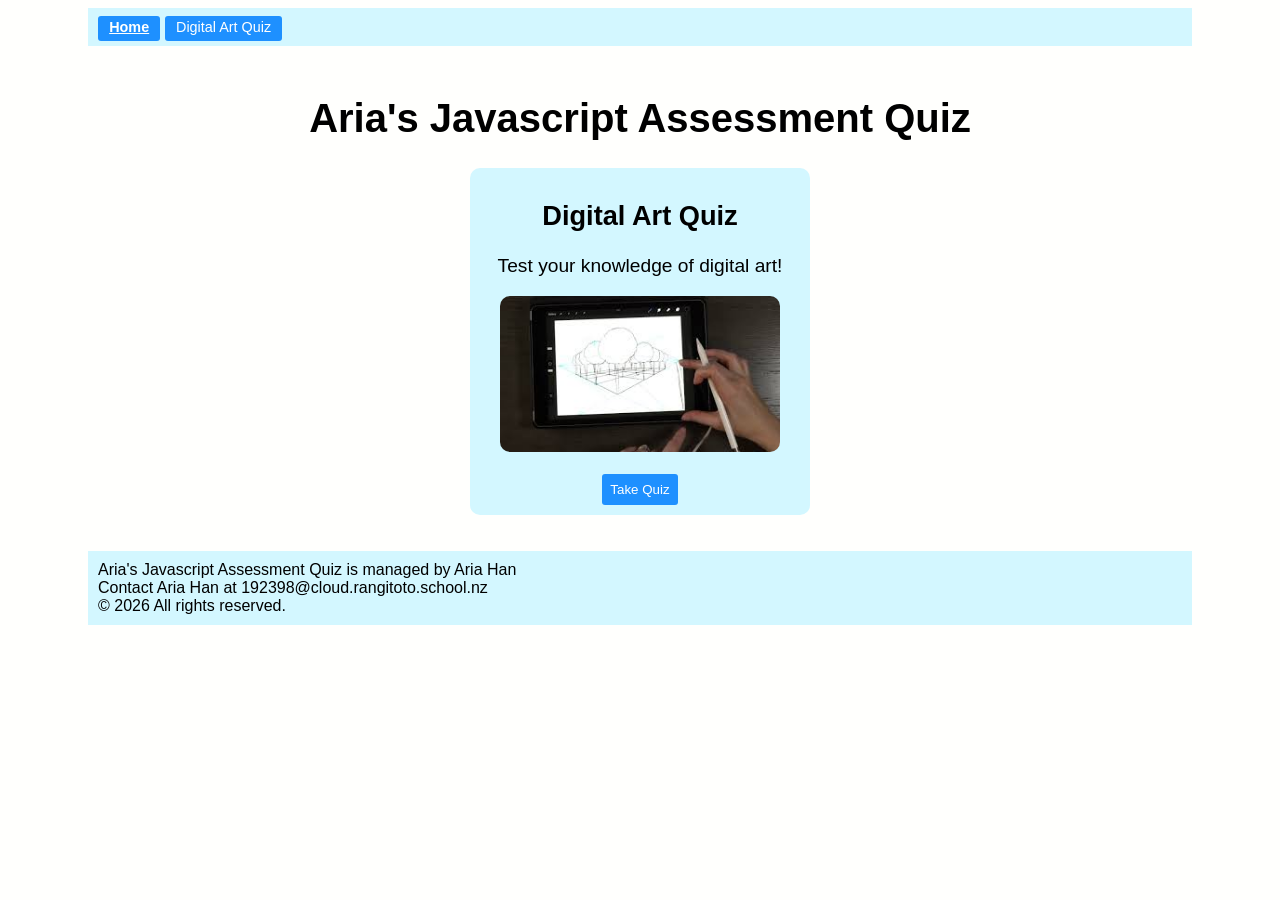
<file: index.html>
<!DOCTYPE html>
<html lang="en">

<head>
    <!-- Title -->
    <title>Quiz</title>

    <!-- Link to CSS -->
    <link rel="stylesheet" href="style.css">
</head>

<body>
    <!-- Navigation Bar -->
    <nav>
        <a href="index.html" style="text-decoration: underline;"><strong>Home</strong></a>
        <a href="dar_quiz.html">Digital Art Quiz</a>
    </nav>

    <!-- "Clickable Block" linking to quiz page -->
    <h1>Aria's Javascript Assessment Quiz</h1>
    <div style="display: flex; justify-content: center;">
        <div 
        onclick="javascript: window.location.href='dar_quiz.html';"
            style="background-color: rgb(211, 247, 255); padding-top: 10px; cursor: pointer; padding-bottom: 10px; width: 300px; text-align:center;">
            <h2>Digital Art Quiz</h2>
            <p>Test your knowledge of digital art!</p>
            <img src="dgt_quiz_image.jpeg" width="280" alt="An artist drawing digitally on Procreate"> <br> <br>
            <button>Take Quiz</button>
        </div>
    </div>

    <br> <br>

    <!-- Footer -->
    <footer>Aria's Javascript Assessment Quiz is managed by Aria Han <br>
        Contact Aria Han at 192398@cloud.rangitoto.school.nz <br>
        © 2026 All rights reserved.
    </footer>

    <!-- Link to JS -->
    <script src="script.js"></script>
</body>

</html>
</file>
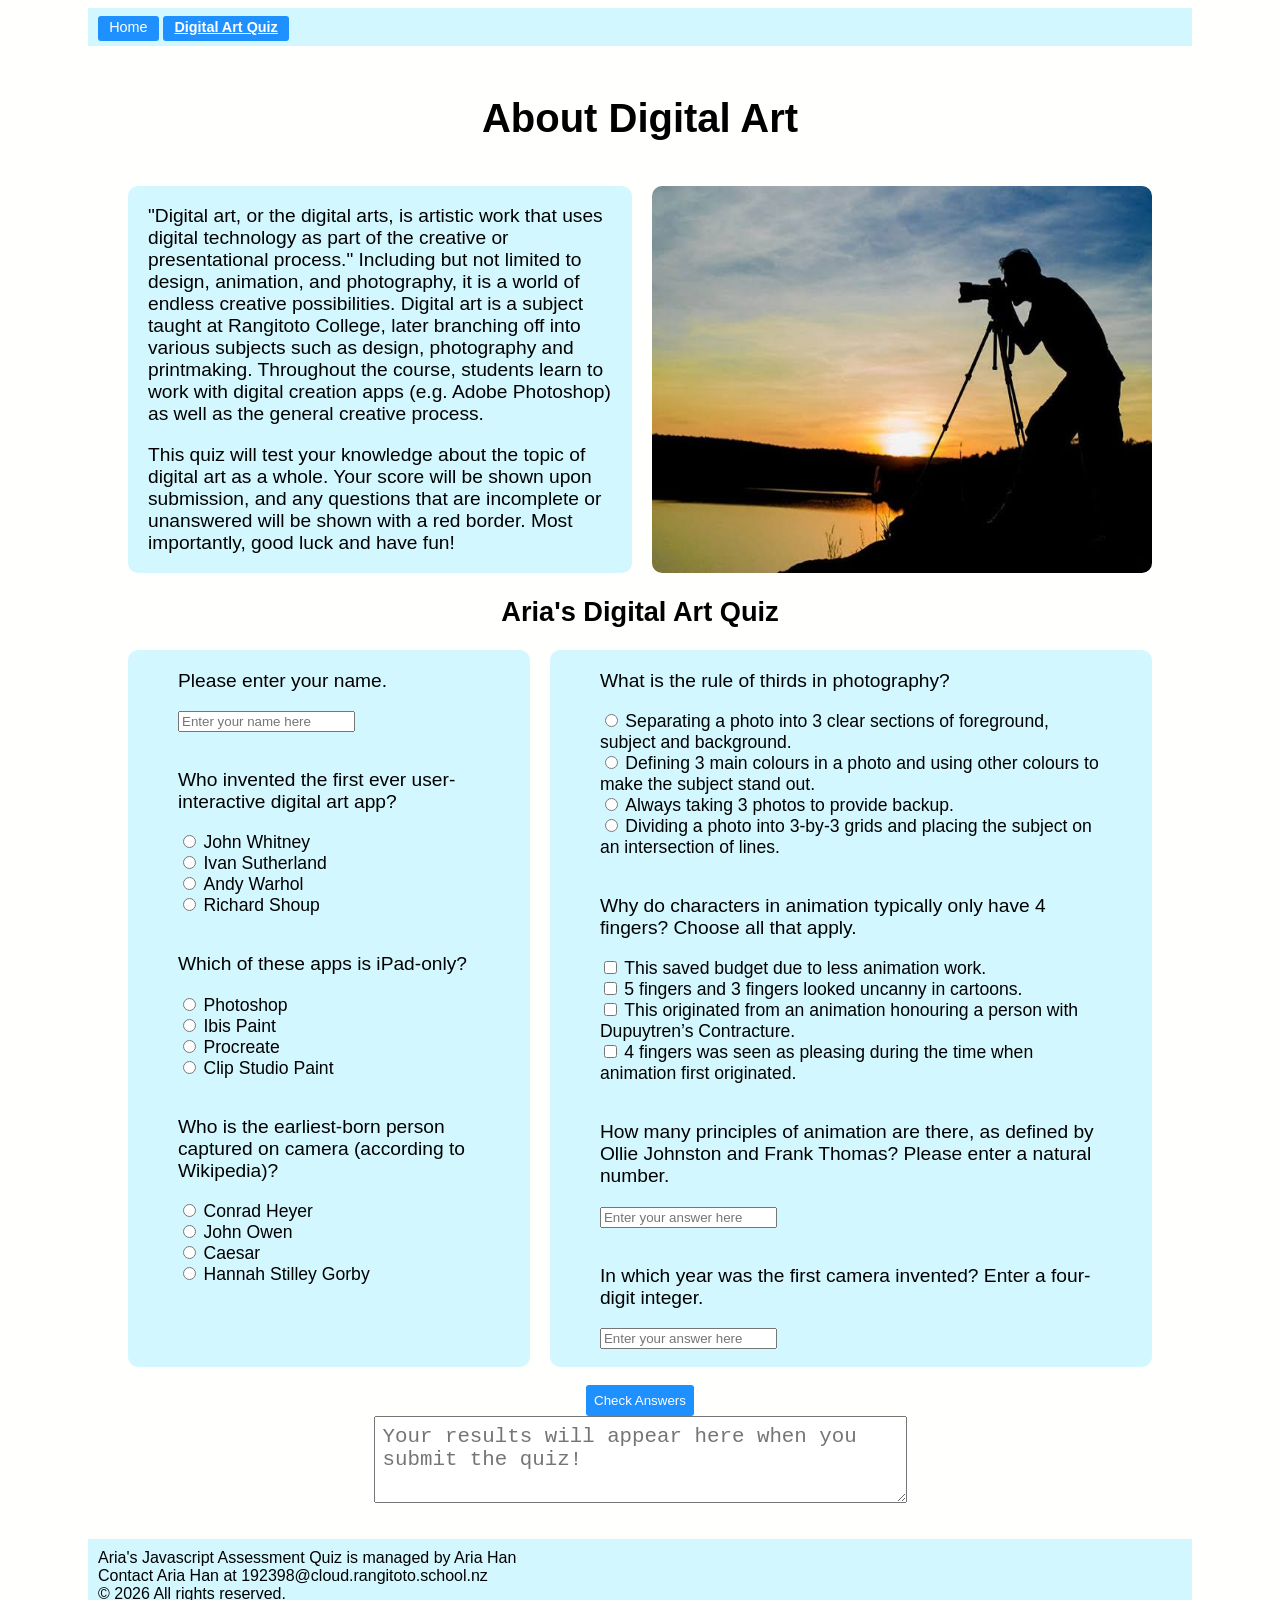
<file: dar_quiz.html>
<!DOCTYPE html>
<html lang="en">

<head>
    <!-- Title -->
    <title>Digital Art Quiz</title>

    <!-- Link to CSS -->
    <link rel="stylesheet" href="style.css">
</head>

<body>
    <!-- Navigation Bar -->
    <nav>
        <a href="index.html">Home</a>
        <a href="dar_quiz.html" style="text-decoration: underline;"><strong>Digital Art Quiz</strong></a>
    </nav>

    <!-- Page title -->
    <h1>About Digital Art</h1> <br>

    <!-- Introduction Information -->
    <div class="flex">
        <div style="background-color: rgb(211, 247, 255);">
            <p>"Digital art, or the digital arts, is artistic work that uses digital
                technology as part of the creative or
                presentational process." Including but not limited to design, animation, and photography, it is a world
                of
                endless creative possibilities. Digital art is a subject taught at Rangitoto College, later
                branching off into various subjects such as design, photography and printmaking. Throughout the course,
                students
                learn to work with digital creation apps (e.g. Adobe Photoshop) as well as the general creative process.
            </p>
            <!-- Introduction Instructions -->
            <p>This quiz will test your knowledge about the topic of digital art as a whole. Your score will be shown
                upon submission, and any questions that are incomplete or unanswered will be shown with a red border.
                Most importantly, good luck and have fun!</p>
        </div>
        <br>
        <img src="dgt_quiz_photo.jpeg" width="500" style="margin-right: 10px;" alt="An photo of a photographer photographing a photo">
    </div>

    <!-- Quiz title -->
    <h2>
        Aria's Digital Art Quiz
    </h2>

    <!-- Quiz -->
    <form>
        <div class="flex">

            <!-- Block 1 -->
            <div style="background-color: rgb(211, 247, 255);">
                <!-- Input username -->
                <div id="ask_name">
                    <p>Please enter your name.</p>
                    <input type="text" id="askname" placeholder="Enter your name here">
                    <br> <br>
                </div>

                <!-- Question 1 -->
                <div id="q1">
                    <p>Who invented the first ever user-interactive digital art app?</p>
                    <input type="radio" name="question1" id="john_whitney" value="0">
                    <label for="john_whitney">John Whitney</label>
                    <br>
                    <input type="radio" name="question1" id="ivan_sutherland" value="1">
                    <label for="ivan_sutherland">Ivan Sutherland</label>
                    <br>
                    <input type="radio" name="question1" id="andy_warhol" value="0">
                    <label for="andy_warhol">Andy Warhol</label>
                    <br>
                    <input type="radio" name="question1" id="richard_shoup" value="0">
                    <label for="richard_shoup">Richard Shoup</label>
                    <br> <br>
                </div>

                <!-- Question 2 -->
                <div id="q2">
                    <p>Which of these apps is iPad-only?</p>
                    <input type="radio" name="question2" id="photoshop" value="0">
                    <label for="photoshop">Photoshop</label>
                    <br>
                    <input type="radio" name="question2" id="ibis_paint" value="0">
                    <label for="ibis_paint">Ibis Paint</label>
                    <br>
                    <input type="radio" name="question2" id="procreate" value="1">
                    <label for="procreate">Procreate</label>
                    <br>
                    <input type="radio" name="question2" id="clip_studio_paint" value="0">
                    <label for="clip_studio_paint">Clip Studio Paint</label>
                    <br> <br>
                </div>

                <!-- Question 3 -->
                <div id="q3">
                    <p>Who is the earliest-born person captured on camera (according to Wikipedia)?</p>
                    <input type="radio" name="question3" id="conrad_heyer" value="1">
                    <label for="conrad_heyer">Conrad Heyer</label>
                    <br>
                    <input type="radio" name="question3" id="john_owen" value="0">
                    <label for="john_owen">John Owen</label>
                    <br>
                    <input type="radio" name="question3" id="caesar" value="0">
                    <label for="caesar">Caesar</label>
                    <br>
                    <input type="radio" name="question3" id="hannah_stilley_gorby" value="0">
                    <label for="hannah_stilley_gorby">Hannah Stilley Gorby</label>
                    <br> <br>
                </div>
            </div>

            <!-- Block 2 -->
            <div style="background-color: rgb(211, 247, 255);">
                <!-- Question 4 -->
                <div id="q4">
                    <p>What is the rule of thirds in photography?</p>
                    <input type="radio" name="question4" id="separation" value="0">
                    <label for="separation">Separating a photo into 3 clear sections of foreground, subject and
                        background.</label>
                    <br>
                    <input type="radio" name="question4" id="definition" value="0">
                    <label for="definition">Defining 3 main colours in a photo and using other colours to make the
                        subject stand
                        out.</label>
                    <br>
                    <input type="radio" name="question4" id="provision" value="0">
                    <label for="provision">Always taking 3 photos to provide backup.</label>
                    <br>
                    <input type="radio" name="question4" id="division" value="1">
                    <label for="division">Dividing a photo into 3-by-3 grids and placing the subject on an intersection
                        of
                        lines.</label>
                    <br> <br>
                </div>

                <!-- Question 5 -->
                <div id="q5">
                    <p>Why do characters in animation typically only have 4 fingers? Choose all that apply.</p>
                    <input type="checkbox" class="question5" id="budget" name="budget">
                    <label for="budget">This saved budget due to less animation work.</label> <br>
                    <input type="checkbox" class="question5" id="unease" name="unease">
                    <label for="unease">5 fingers and 3 fingers looked uncanny in cartoons.</label> <br>
                    <input type="checkbox" class="question5" id="honour" name="honour">
                    <label for="honour">This originated from an animation honouring a person with Dupuytren’s
                        Contracture.</label>
                    <br>
                    <input type="checkbox" class="question5" id="please" name="please">
                    <label for="please">4 fingers was seen as pleasing during the time when animation first
                        originated.</label> <br>
                    <br>
                </div>

                <!-- Question 6 -->
                <div id="q6">
                    <p>How many principles of animation are there, as defined by Ollie Johnston and Frank Thomas? Please
                        enter a natural number.</p>
                    <input type="text" id="question6" placeholder="Enter your answer here"> <br> <br>
                </div>

                <!-- Question 7 -->
                <div id="q7">
                    <p>In which year was the first camera invented? Enter a four-digit integer.</p>
                    <input type="text" id="question7" placeholder="Enter your answer here">
                    <br> <br>
                </div>
            </div>
        </div>

        <br>

        <!-- Submit button -->
        <div style="display: flex; justify-content: center;">
            <button type="button" onclick="checkAnswer()">Check Answers</button>
        </div>
    </form>

    <!-- Results textbox -->
    <div style="display: flex; justify-content: center;">
        <textarea id="result" readonly cols="40" rows="3"
            placeholder="Your results will appear here when you submit the quiz!"></textarea>
    </div>

    <br> <br>

    <!-- Footer -->
    <footer>Aria's Javascript Assessment Quiz is managed by Aria Han <br>
        Contact Aria Han at 192398@cloud.rangitoto.school.nz <br>
        © 2026 All rights reserved.
    </footer>

    <!-- Link to JS -->
    <script src="script.js"></script>
</body>

</html>
</file>
<file: style.css>
/* Sets font and distance from edge of browser for all HTML */
html {
    margin-left: 80px;
    margin-right: 80px;
    font-family: 'Segoe UI', Tahoma, Geneva, Verdana, sans-serif;
}

/* I changed the background colour for the entire website to a light yellow because it seemed soothing on the eyes */
body {
    background-color: rgb(255, 255, 253);
}

/* Headings of pages */
h1 {
    font-size: 2.5rem;
    margin-top: 50px;
    text-align: center;
}

/* Less important headings */
h2 {
    font-size: 1.7rem;
    text-align: center;
}

/* Body text */
p {
    font-size: 1.2rem;
}

/* Clickable buttons */
button {
    border-width: 0;
    background-color: dodgerblue;
    color: white;
    padding: 0.5rem;
    border-radius: 3px;
}

/* Links for navigation bar */
a {
    border-width: 0;
    background-color: dodgerblue;
    color: white;
    padding-left: 0.7rem;
    padding-right: 0.7rem;
    padding-top: 0.2rem;
    padding-bottom: 0.4rem;
    text-decoration: none;
    border-radius: 3px;
    font-size: 0.9rem;
}

/* Quiz label text */
label {
    font-size: 1.1rem;
}

/* Results display textbox */
textarea {
    font-size: 1.3rem;
    padding: 0.5rem;
}

/* Used to help style website by arranging questions into two columns instead of just one */
div {
    margin-left: 10px;
    margin-right: 10px;
    padding-left: 20px;
    padding-right: 20px;
    border-radius: 10px;
}

/* Styles images */
img {
    margin-left: 10px;
    margin-right: 10px;
    border-radius: 10px;
}

/* Styles navigation bar */
nav {
    background-color: rgb(211, 247, 255);
    padding: 10px;
}

/* Styles footer */
footer {
    background-color: rgb(211, 247, 255);
    padding: 10px;
}

/* Helps with 2-column layout */
.flex {
    display: flex;
}

/* Prepares class for function for wrong answers that sets border as red */
.wrong_answer {
    border: solid 1px red;
}

/* Prepares class for function for right answers that sets border as green */
.right_answer {
    border: solid 2px green;
}
</file>
